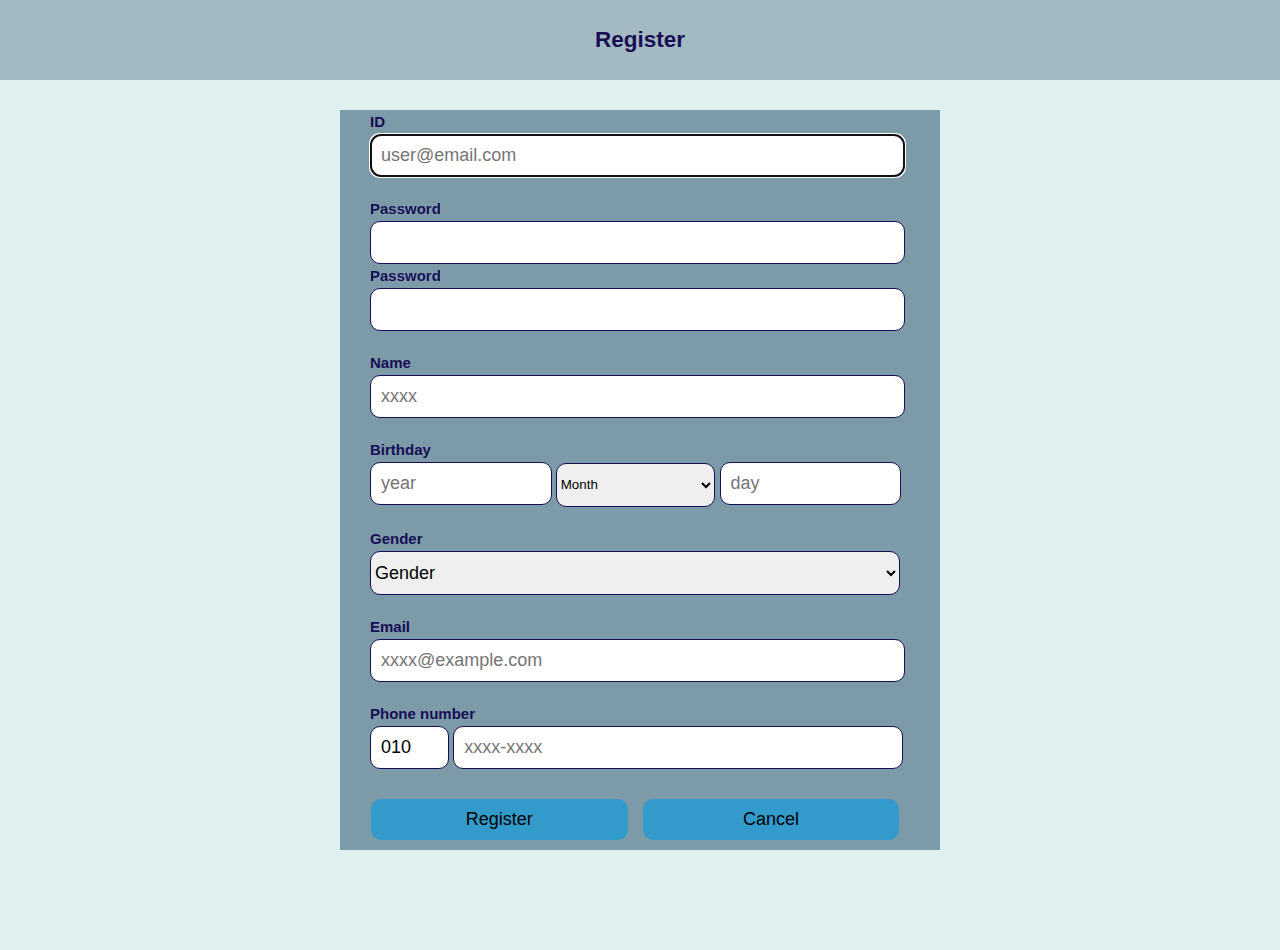
<file: sub1/sub1_member.html>
<!DOCTYPE html>
<html lang="ko">
<head>
    <meta charset="UTF-8">
    <meta http-equiv="X-UA-Compatible" content="IE=edge">
    <meta name="viewport" content="width=device-width, initial-scale=1.0">
    <link rel="stylesheet" href="css/style.css">
    <style>
        .container{
            width: 600px;
            height: auto; 
            margin: 20px auto; 
            background-color: rgba(25, 68, 96, 0.501);
            margin-bottom: 100px;    
        }

        .item{
            margin: 20px 0 20px 30px;
        }

        label{
            font-weight: bold;
            display: block;
        }
        input{
            width: 90%;
            font-size: 1.2em;
            padding: 10px;
            border: 0.5px solid rgb(23, 14, 85);
            border-radius: 10px;
        }

        .b{
            width: 28%;
        }
        #bday{
            height: 44px;
            border-radius: 10px;
            border: 0.5px solid rgb(23, 14, 85);
        }
        #gender{
            width: 93%;
            height: 44px;
            font-size: 1.2em;
            border: 0.5px solid rgb(23, 14, 85);
            border-radius: 10px;
        }

        div{
            color: rgb(23, 14, 85);
        }

        body{
            font-family: Verdana, Geneva, Tahoma, sans-serif;
            background-color: rgba(141, 202, 206, 0.278);
        }

    </style>
    <title>Register</title>
</head>
<body>
    <div class="wrap">
        <header>
            <h2>Register</h2>
        </header>
        
        <main>
            <div class="container">
                <form action="">
                    <div class="item">
                        <label for="userid">ID</label>                        
                        <input type="text" id="userid" placeholder="user@email.com"  name="" required autofocus>
                    </div>

                    <div class="item">
                        <label for="userpw1">Password</label>
                        <input type="password" id="userpw1" name="" required>
                        <label for="userpw2">Password</label>
                        <input type="password" id="userpw2" name="" required>
                    </div>

                    <div class="item">
                        <label for="username">Name</label>
                        <input type="text" id="username" placeholder="xxxx"  name=""  >
                    </div>

                    <div class="item">
                        <label for="birthday">Birthday</label>
                        <input type="number" class="b" name="" id="birthday" minlength="4" maxlength="4" placeholder="year">
                        <select class="b" id="bday">
                            <option value="day">Month</option>
                            <option value="1">1</option>
                            <option value="2">2</option>
                            <option value="3">3</option>
                            <option value="4">4</option>
                            <option value="5">5</option>
                            <option value="6">6</option>
                            <option value="7">7</option>
                            <option value="8">8</option>
                            <option value="9">9</option>
                            <option value="10">10</option>
                            <option value="11">11</option>
                            <option value="12">12</option>
                        </select>
                        <input type="number" class="b" name="" min="1" max="31" placeholder="day">
                    </div>

                    <div class="item">
                        <label>Gender</label>
                        <select id="gender">
                            <option value="성별">Gender</option>
                            <option value="남자">M</option>
                            <option value="여자">F</option>
                            <option value="선택안함">No selecction</option>
                        </select>
                    </div>

                    <div class="item">
                        <label for="useremail">Email</label>
                        <input type="eamil" name="" id="usereamil" placeholder="xxxx@example.com">
                    </div>

                    <div class="item">
                        <label for="usertel">Phone number</label>
                        <input type="text" name="" value="010" style="width:10%;">
                        <input type="tel" name="" id="usertel" placeholder="xxxx-xxxx" style="width:75%;">
                    </div>

                    <div class="item">
                        <input type="submit" class="btn" value="Register">
                        <input type="reset" class="btn" value="Cancel">
                    </div>
                </form>
            </div>
        </main>
    </div>
</body>
</html>
</file>
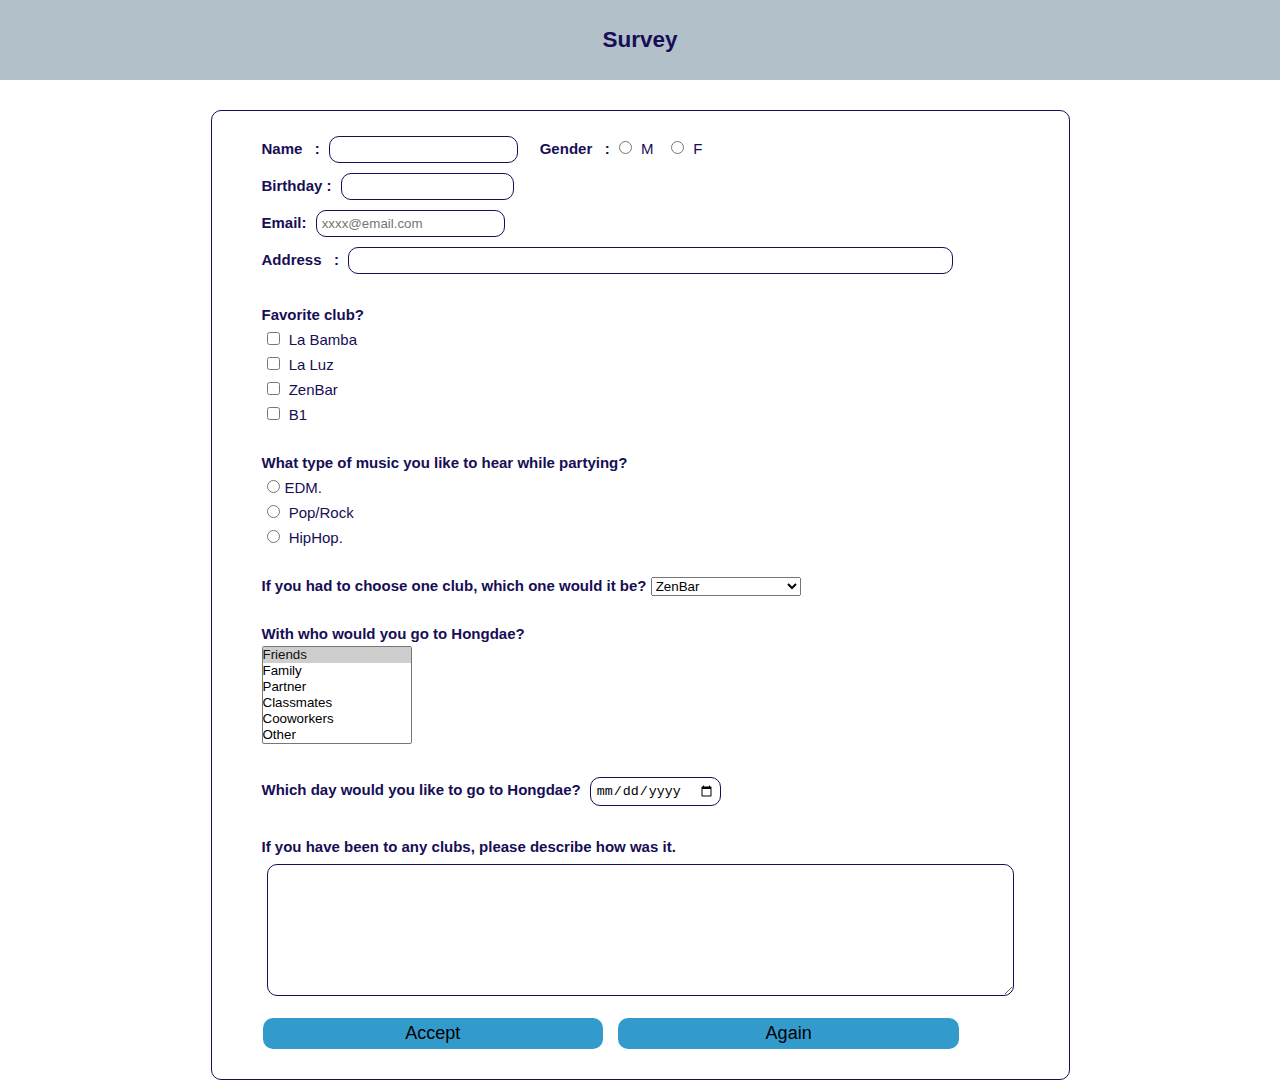
<file: sub1/sub2_poll.html>
<!doctype html>
<html>
<head>
    <title> Survey </title>
    <link rel="stylesheet" href="css/style.css">
    <style>
       
       fieldset{
            width: 600px;
            margin: auto;
            border: 1px solid rgb(23, 14, 85);
            background: #fff;
            border-radius: 10px;
            padding: 20px 50px;
        }
        
        input, textarea{
            padding: 5px;
            margin: 5px;
            border: 0.5px solid rgb(23, 14, 85);
            border-radius: 10px;
        }
        select{ width: 150px;}

        label{
            font-weight: 800;
        }

        h2{
            color: rgb(23, 14, 85)
        }
        body{
            color: rgb(23, 14, 85);
        }
        
    </style>
</head>
<body>
    <div class="wrap">
        <header>
            <h2>Survey</h2>
        </header>

        <main>
            <form name="설문" action="">
                <fieldset>
                    <label for="">Name &nbsp; : </label>
                    <input type=“text” size=20>

                    &nbsp;&nbsp; <label for="">Gender &nbsp;  : </label>
                    <input type=radio name=sex value=male> M&nbsp;&nbsp; <input type=radio name=sex value=female> F <br>

                    <label for="">Birthday : </label>
                    <input type=“text” size=18><br>

                    <label for="">Email: </label>
                    <input type=email placeholder=xxxx@email.com required><br>

                    <label for="">Address &nbsp;  : </label>
                    <input type=“text” size=72> <br><br>

                    <label for="">Favorite club?</label><br>
                    <input type=checkbox name=hobby1 value=v1> La Bamba <br>
                    <input type=checkbox name=hobby2 value=v2> La Luz <br>
                    <input type=checkbox name=hobby3 value=v3> ZenBar <br>
                    <input type=checkbox name=hobby4 value=v4> B1 <br><br>
                    

                    <label for="">What type of music you like to hear while partying?</label><br>
                    <input type=radio name=alcohol value=v1>EDM. <br>
                    <input type=radio name=alcohol value=v2> Pop/Rock <br>
                    <input type=radio name=alcohol value=v3> HipHop. <br><br> 

                    <label for="">If you had to choose one club, which one would it be? </label>
                    <select name="hobby" size=1>
                        <option>La Bamba</option>
                        <option>La Luz</option>
                        <option selected>ZenBar</option>
                        <option>B1</option>
                        <option>Other</option>
                    </select><br><br>

                    <label for="">With who would you go to Hongdae?</label><br>
                    <select name="interest" size=6 multiple>
                        <option value="1" selected>Friends</option>
                        <option value="2">Family </option>
                        <option value="3">Partner</option>
                        <option value="4">Classmates</option>
                        <option value="5">Cooworkers</option>
                        <option value="6">Other</option>
                    </select><br><br>

                    <label for="">Which day would you like to go to Hongdae?</label>
                    <input type="date"><br><br>

                    <label for="">If you have been to any clubs, please describe how was it.</label><br>
                    <textarea name="introduction" cols=90 rows=8></textarea><br>

                    <input type=submit value="Accept" class="btn" > 

                    <input type=reset value="Again" class="btn" > 
                </fieldset>
            </form>
        </main>
    </div>
</body>
</html>
</file>
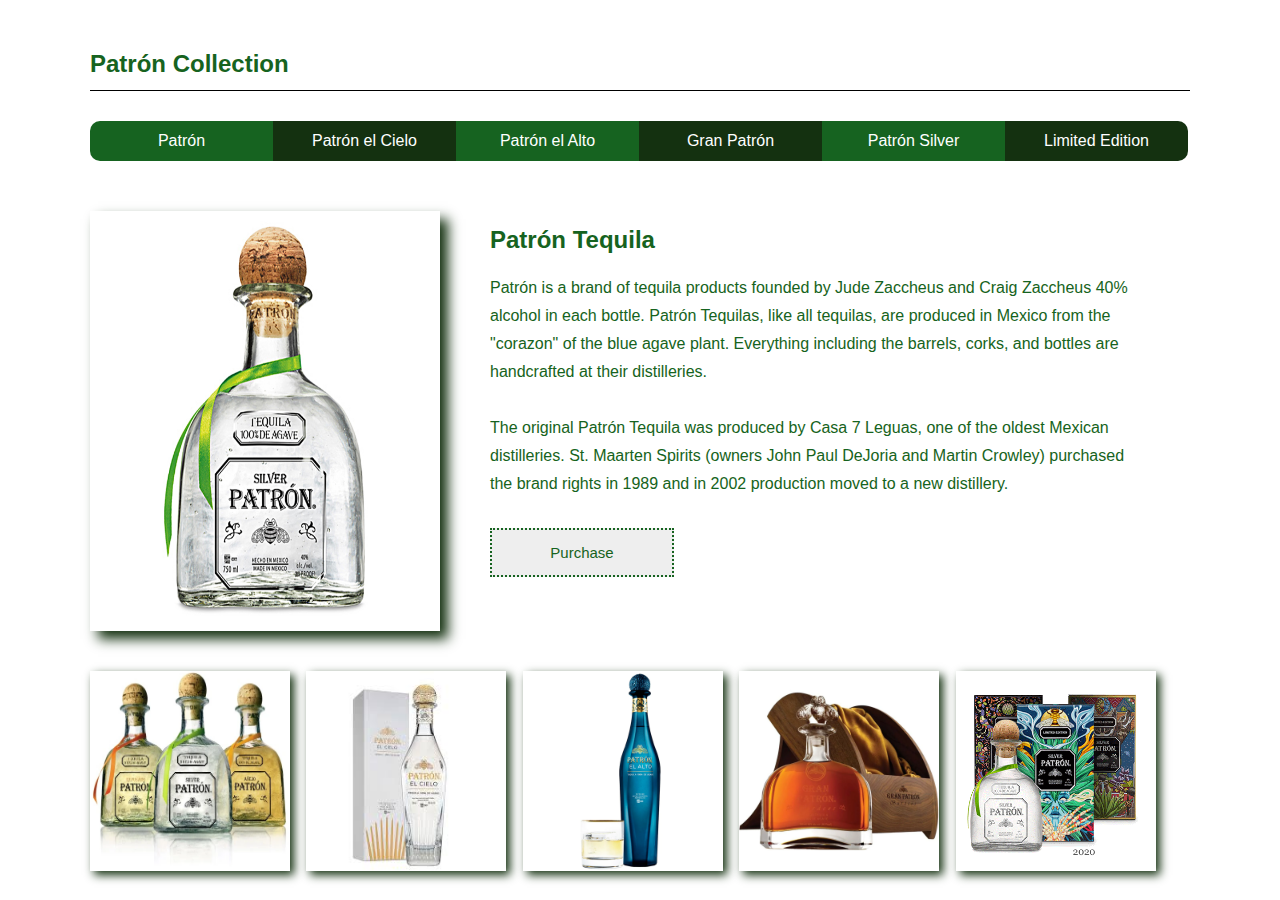
<file: sub2/sub2.html>
<!DOCTYPE html>
<html lang="ko">
<head>
    <meta charset="UTF-8">
    <meta http-equiv="X-UA-Compatible" content="IE=edge">
    <meta name="viewport" content="width=device-width, initial-scale=1.0">
    <title>Patrón</title>
    <link rel="stylesheet" href="css/style.css">

</head>
<body>
    <div class="wrap">
        <h1>Patrón Collection</h1>

        <div class="nav">
            <ul>
                <li><a href="">Patrón</a></li>
                <li><a href="">Patrón el Cielo</a></li>
                <li><a href="">Patrón el Alto</a></li>
                <li><a href="">Gran Patrón</a></li>
                <li><a href="">Patrón Silver</a></li>
                <li><a href="">Limited Edition</a></li>
            </ul>
        </div>

        <div class="cont">
            <div class="photo1">
                <div><img src="img/patron1.png" width="350px" height="420px" alt="큰이미지" title="큰이미지"></div>
            </div>

            <div class="txt">
                <h2>Patrón Tequila</h2>
                <p>Patrón is a brand of tequila products founded by Jude Zaccheus and Craig Zaccheus 40% alcohol in each bottle. Patrón Tequilas, like all tequilas, are produced in Mexico from the "corazon" of the blue agave plant. Everything including the barrels, corks, and bottles are handcrafted at their distilleries.<br><br>
                
                The original Patrón Tequila was produced by Casa 7 Leguas, one of the oldest Mexican distilleries. St. Maarten Spirits (owners John Paul DeJoria and Martin Crowley) purchased the brand rights in 1989 and in 2002 production moved to a new distillery.
                </p>
                <div class="btn">Purchase</div>
            </div> 
        </div>

        <div class="photo2">
            <div><img src="img/patron.png" alt=""></div>
            <div><img src="img/Patronelcielo.png" alt=""></div>
            <div><img src="img/patronelalto.png" alt=""></div>
            <div><img src="img/granpatron.png" alt=""></div>
            <div><img src="img/limited.png" alt=""></div>
        </div>

    </div>
</body>
</html>
</file>
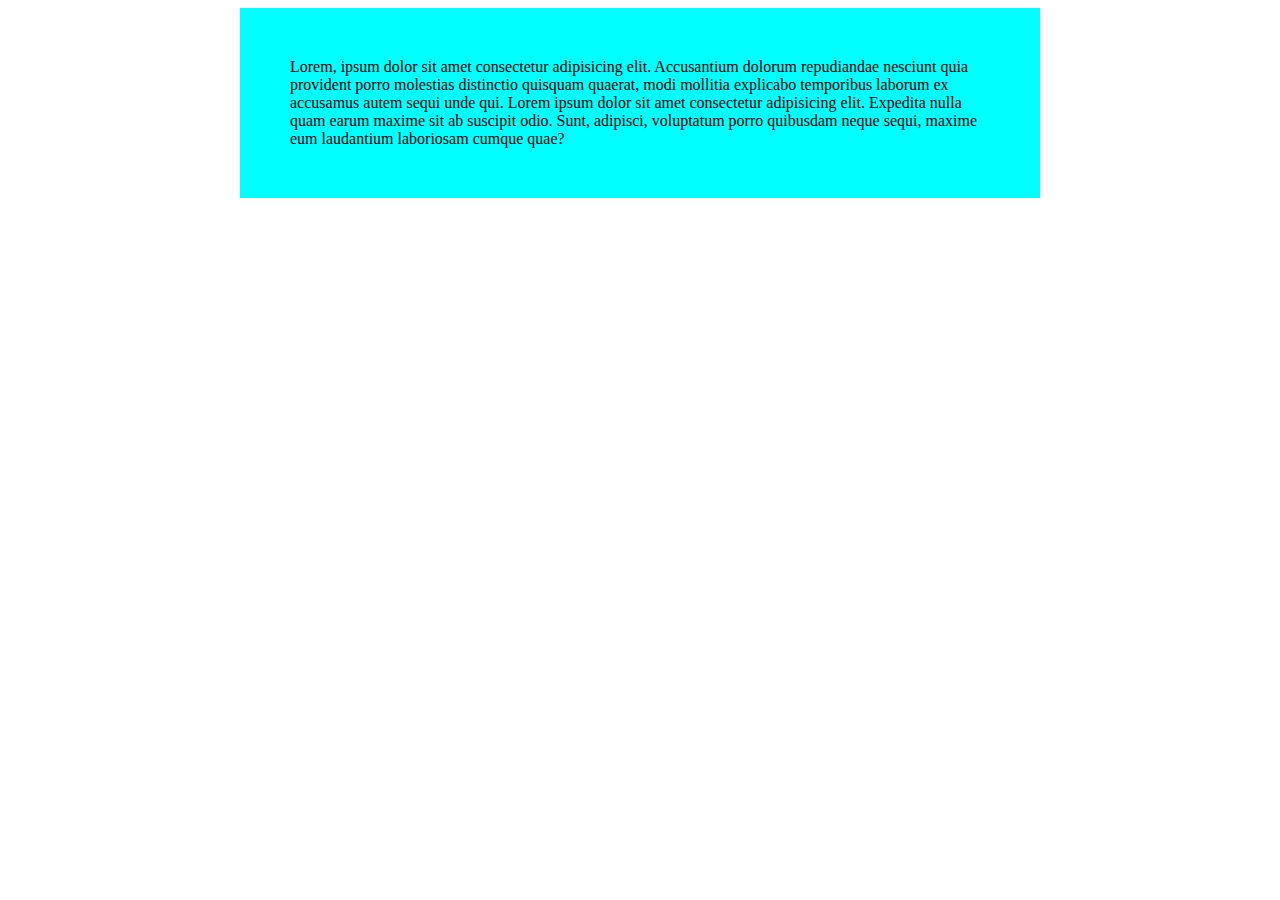
<file: sub4/1.html>
<!DOCTYPE html>
<html lang="ko">
<head>
    <meta charset="UTF-8">
    <meta http-equiv="X-UA-Compatible" content="IE=edge">
    <meta name="viewport" content="width=device-width, initial-scale=1.0">
    <title>미디어쿼리</title>
    <style>
        .txt{
            padding: 50px;
            box-sizing: border-box;
        }

        @media screen and (min-width: 800px){
            .txt{background-color: aqua;
                width:800px;
                margin:auto;
            }
        }

        @media screen and (max-width: 800px){
            .txt{background-color: rgb(198,107,255);
                width:400px;
                color: rgb(63, 19, 105);
                margin:auto;
            }
        }

    </style>
</head>
<body>
    <div class="txt">
        Lorem, ipsum dolor sit amet consectetur adipisicing elit. Accusantium dolorum repudiandae nesciunt quia provident porro molestias distinctio quisquam quaerat, modi mollitia explicabo temporibus laborum ex accusamus autem sequi unde qui. Lorem ipsum dolor sit amet consectetur adipisicing elit. Expedita nulla quam earum maxime sit ab suscipit odio. Sunt, adipisci, voluptatum porro quibusdam neque sequi, maxime eum laudantium laboriosam cumque quae?
    </div>
</body>
</html>
</file>
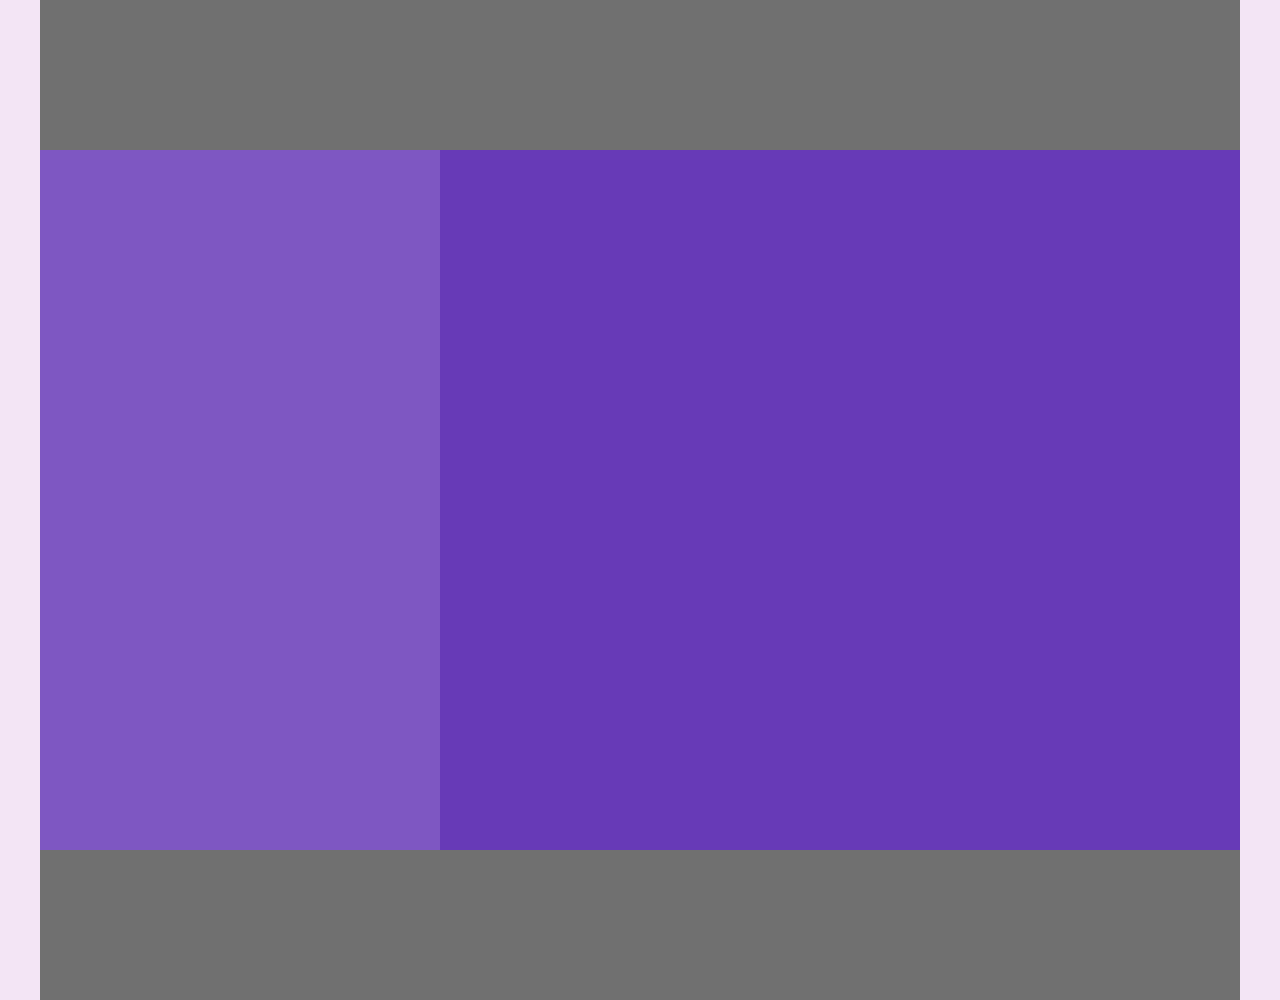
<file: sub4/2.html>
<!DOCTYPE html>
<html lang="ko">
<head>
    <meta charset="UTF-8">
    <title>미디어쿼리 반응형</title>
    <style>
        * {margin: 0; padding: 0;}
        body {background-color: #f3e5f5;}

        #wrap {width: 1200px; height: 900px; margin:auto;}
            header {width: 1200px; height: 150px; background: #707070;}
            aside {float: left; width: 400px; height: 700px; background: #7e57c2;}
            section {float: left; width: 800px; height: 700px; background: #673ab7;}
            footer {clear: both; width: 1200px; height: 150px; background: #707070;}

        
        @media (max-width: 1200px){
            #wrap {width: 95%;}
            header {width: 100%;}
            aside {width: 30%;}
            section {width: 70%;}
            footer {width: 100%;}
        }

        
        @media (max-width: 768px){
            #wrap {width: 100%;}
        }

        
        @media (max-width: 480px){
            #wrap {width: 100%;}
            header {height: 600px;}
            aside {float: none; width: 100%; height: 500px;}
            section {float: none; width: 100%; height: 500px;}
        }
    </style>
</head>
<body>
    <div id="wrap">
        <header></header>
        <aside></aside>
        <section></section>
        <footer></footer>
    </div>
</body>
</html>
</file>
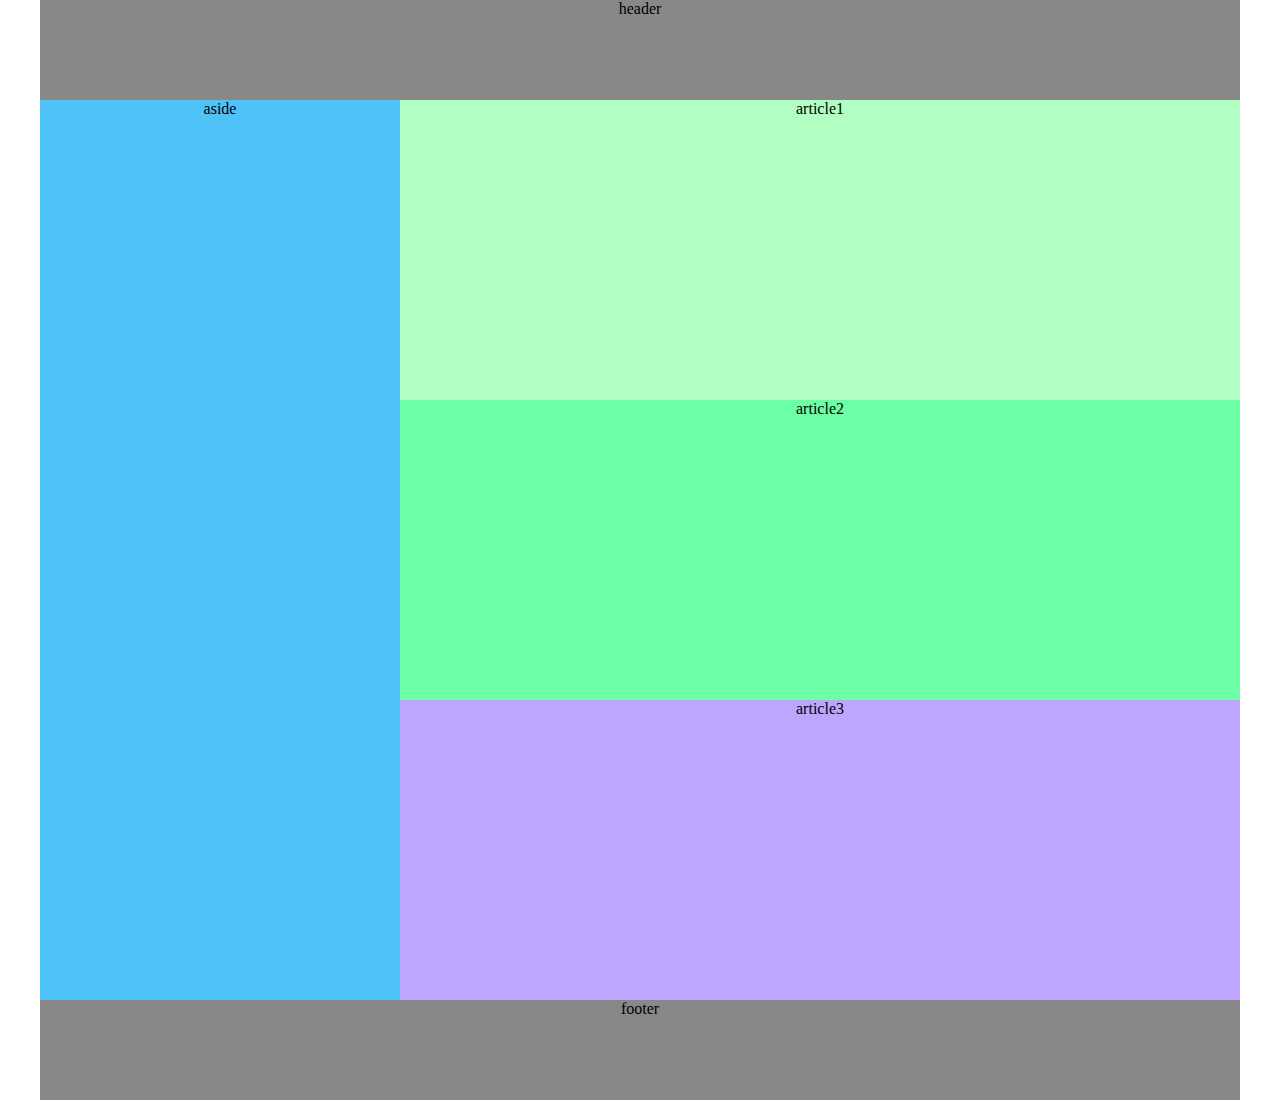
<file: sub4/3.html>
<!DOCTYPE html>
<html lang="ko">
<head>
<meta charset="UTF-8">
<title>미디어쿼리 반응형</title>
    <style>
        * {margin: 0; padding: 0; text-align: center;}

        #wrap {width: 1200px; margin: 0 auto;}
            .header {width: 100%; height: 100px; background: #888888;}

            .aside {float: left; width: 30%; height: 900px; background: #4fc3f7;}
            .article1 {float: left; width: 70%; height: 300px; background: #b1ffc2;}
            .article2 {float: left; width: 70%; height: 300px; background: rgb(109, 255, 165);}
            .article3 {float: left; width: 70%; height: 300px; background: #bea5ff;}

            .footer {clear: both; width: 100%; height: 100px; background: #888888;}

        
        @media screen and (max-width: 1240px){
            #wrap {width: 100%;}
            .article1 {height: 300px;}
            .article2 {height: 300px;}
            .article3 {width: 100%;}
        }

       
        @media screen and (max-width: 768px){
            .aside {width: 100%; height: 300px;}
            .article1 {width: 50%;}
            .article2 {width: 50%;}
        }

        
        @media screen and (max-width: 480px){
            .article1 {width: 100%;}
            .article2 {width: 100%;}
        }
    </style>
</head>
<body>
    <div id="wrap">
        <header class="header">header</header>
        <aside class="aside">aside</aside>

        <section class="article1">article1</section>
        <section class="article2">article2</section>
        <section class="article3">article3</section>

        <footer class="footer">footer</footer>
    </div>
</body>
</html>
</file>
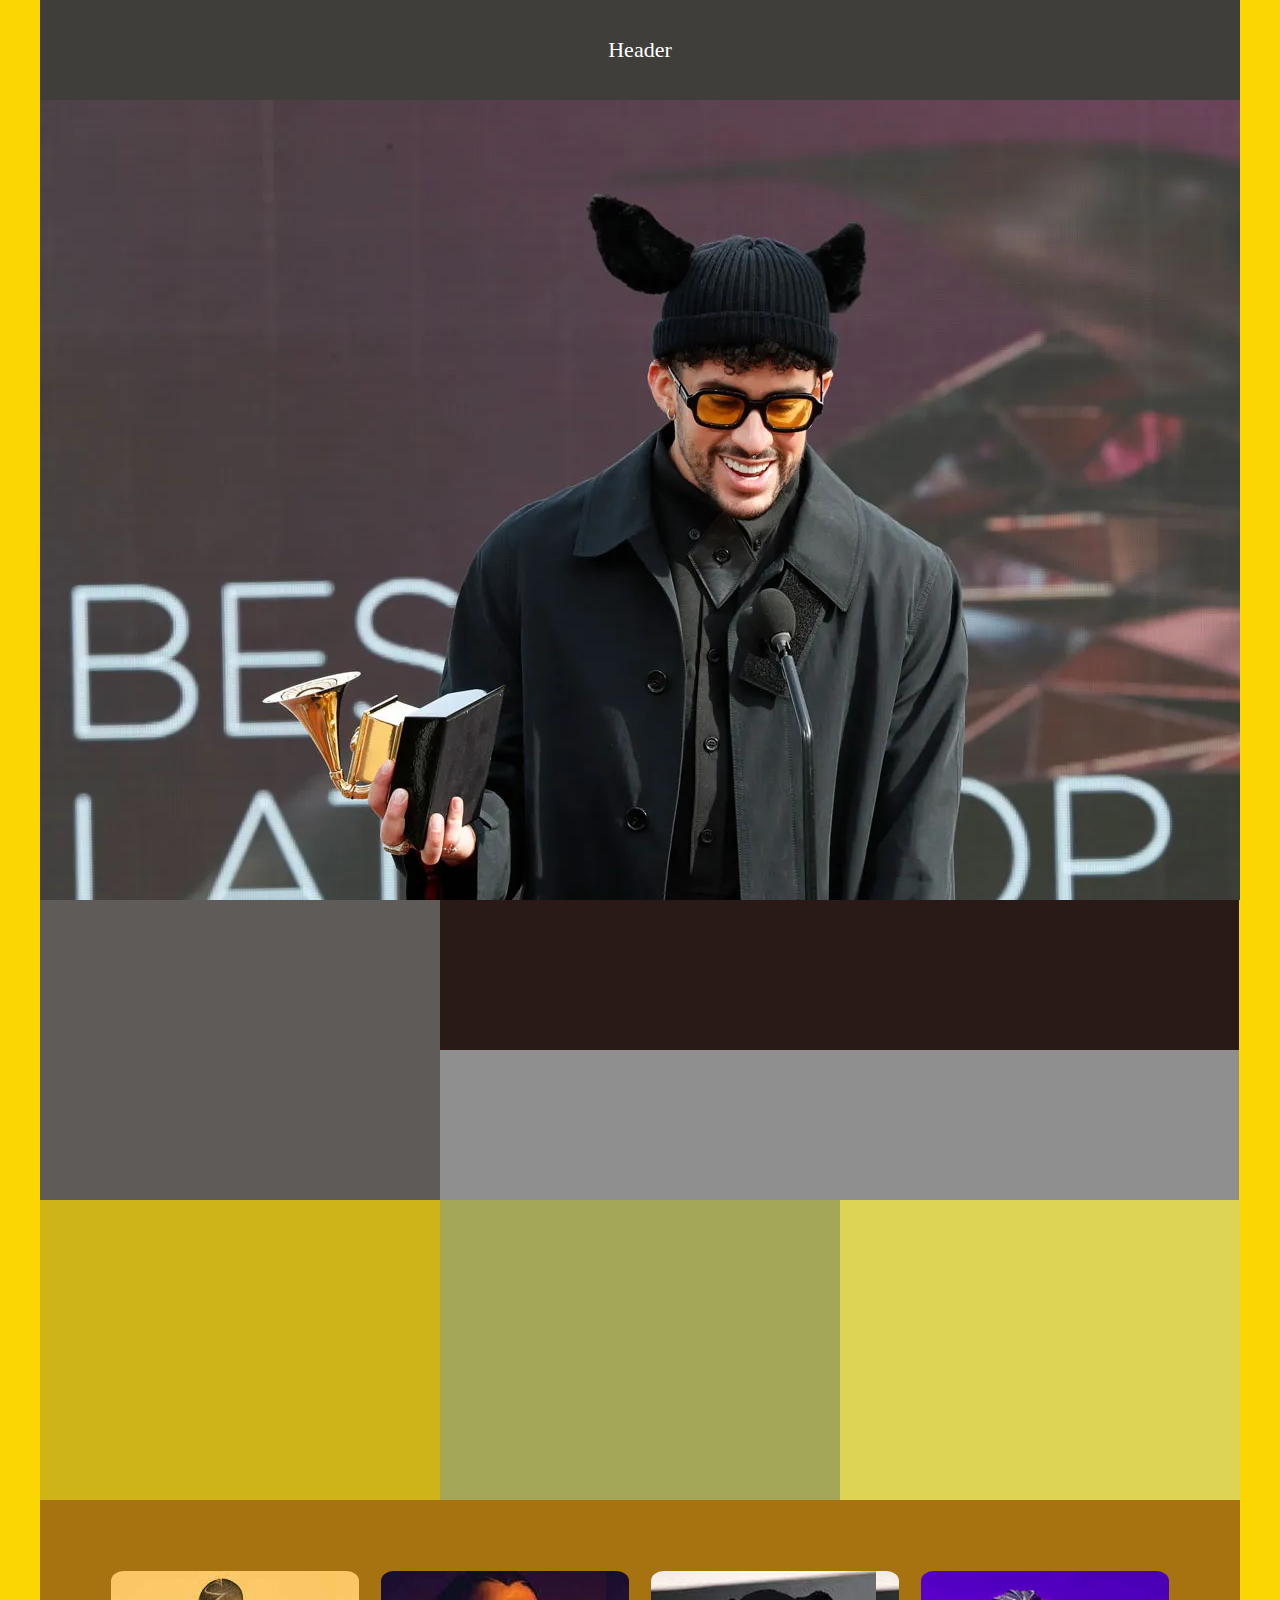
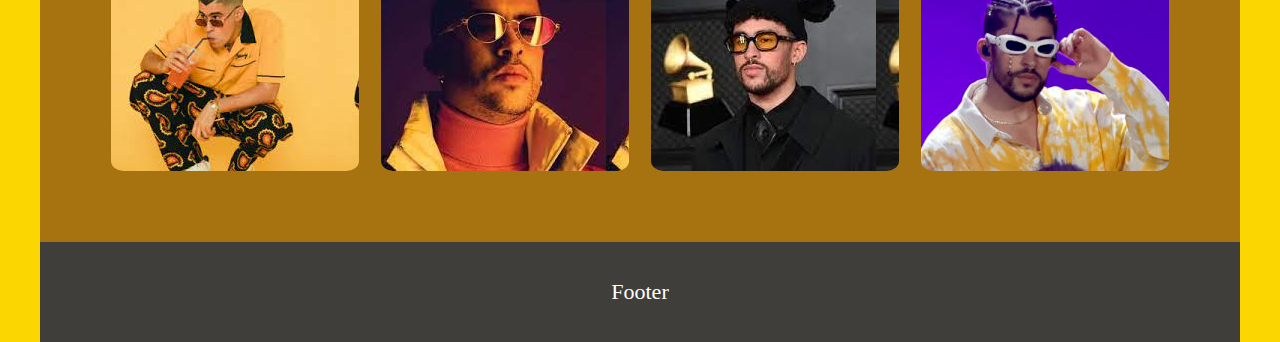
<file: sub4/sub4.html>
<!DOCTYPE html>
<html lang="ko">
<head>
    <meta charset="UTF-8">
    <title>Layout</title>
    <style>
       
    </style>
    <link rel="stylesheet" href="common.css">

</head>
<body>
    <div id="wrap">
        <header id="header"> Header</header>
        <section id="img1"></section>

        <section id="content1">
            <nav class="nav"></nav>
            <article class="article_right1"></article>
            <article class="article_right2"></article>
        </section>

        <section id="content2">
            <article class="article_box1"></article>
            <article class="article_box2"></article>
            <article class="article_box3"></article>
        </section>

        <section id="content3">
            <article class="article_square1"></article>
            <article class="article_square2"></article>
            <article class="article_square3"></article>
            <article class="article_square4"></article>
        </section>
        
        <footer id="footer">Footer</footer>
    </div>
</body>
</html>
</file>
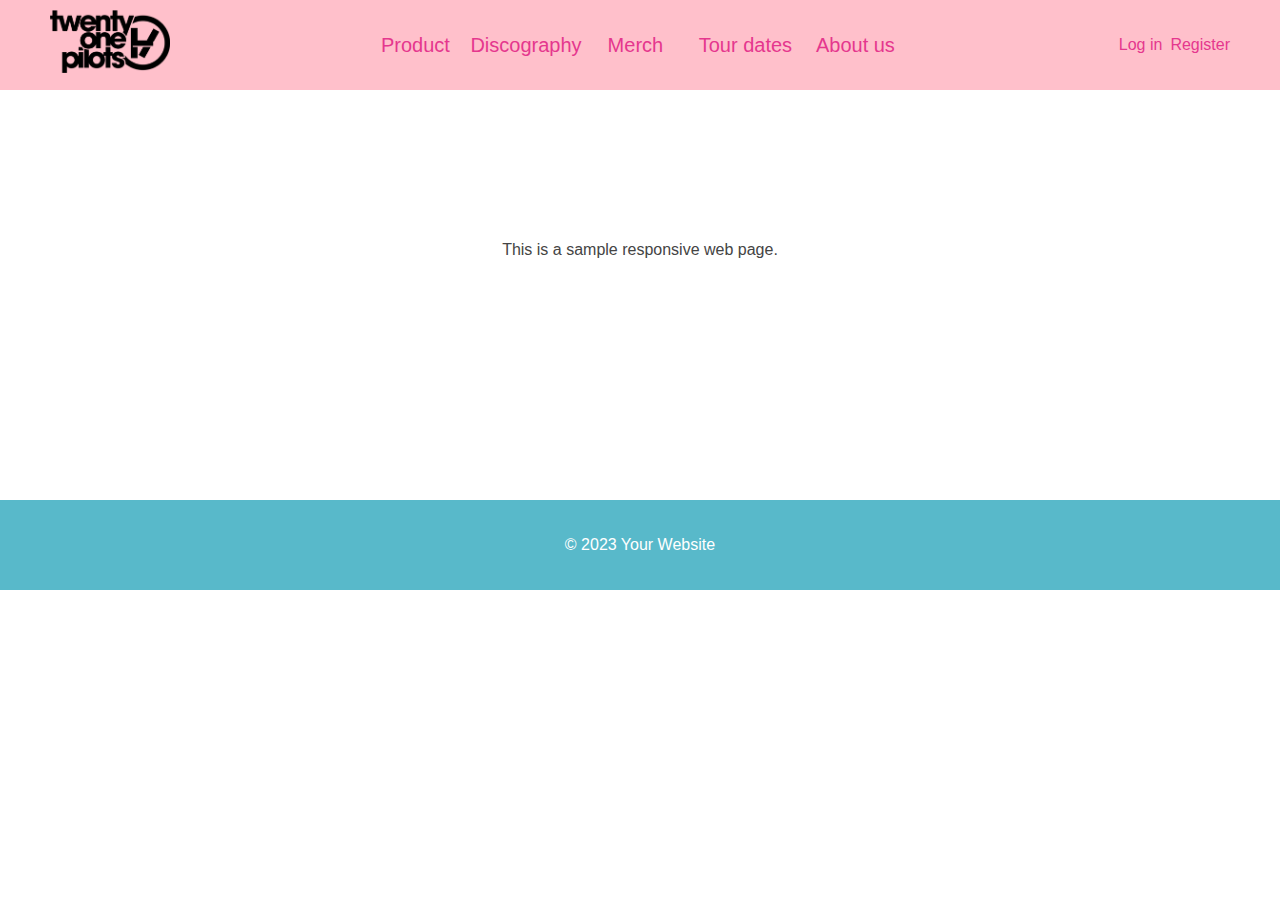
<file: sub4/5/5.html>
<!DOCTYPE html>
<html lang="ko">
<head>
  <meta charset="UTF-8">
  <meta name="viewport" content="width=device-width, initial-scale=1.0">
  <title>Responsive Web Design</title>
  <link rel="stylesheet" href="style.css">
     
  <script>
    document.addEventListener('DOMContentLoaded', function() {
      const menuToggle = document.querySelector('.menu-toggle');
      const nav = document.querySelector('.nav');

      menuToggle.addEventListener('click', function() {
        nav.classList.toggle('show');
        menuToggle.classList.toggle('show'); 
      });
    });
  </script>

</head>
<body>
   
   <header>
      <h1 class="logo">
          <a href="#"><img src="img/logo (2).png" width="120px" height="63px" alt="logo"></a>
      </h1>

      <ul class="nav">
          <li><a href="">Product</a></li>
          <li><a href="">Discography</a></li>
          <li><a href="">Merch</a></li>
          <li><a href="">Tour dates</a></li>
          <li><a href="">About us</a></li>
      </ul>

      <ul class="utill">
          <li><a href="">Log in</a></li>
          <li><a href="">Register</a></li>
      </ul>    
  </header>

  <div class="menu-toggle">
    <div></div>
    <div></div>
    <div></div>
  </div>

  <main>
    This is a sample responsive web page.
  </main>

  <footer>
    &copy; 2023 Your Website
  </footer>
</body>
</html>
</file>
<file: sub1/css/style.css>
*{
    padding: 0;
    margin: 0;
}

body{
    font-family:'나눔고딕',Georgia,sans-serif; 
    color:#666; 
    font-size:15px; 
    line-height:18pt;
}

header{
    width: 100vw;
    height: 80px;
    background-color: #738f9e8d;
    margin-bottom: 30px;
}

header h2{
    text-align: center;
    line-height: 80px;
}


.btn{
    width: 45%;
    background-color:  rgb(50, 155, 204);
    margin: 10px ;
    margin-left: 1px;
    font-size: 1.2em;
    border: 0;
}
.btn:hover{
    font-weight: bold;
    color: white;
    background-color: rgb(10, 33, 132);
}
</file>
<file: sub2/css/style.css>
*{
    margin: 0;
    padding: 0;
}
li{list-style: none;}
a{text-decoration: none;}

body{
    font-family: 'Nanum Gothic', sans-serif;
    font-family: 'Noto Sans KR', sans-serif;
    line-height: 28px;
    color: rgb(22, 99, 32);
}

.wrap{
    width:1100px;
    margin: auto;
    margin-top: 50px;
    border: 0px solid red;
}

h1{
    font-size: 24px;
    height: 40px;
    color: rgb(22, 99, 32);
    border-bottom: 1px solid #000;
    margin-bottom: 30px;
}

.nav{position: relative; height: 50px;margin-bottom: 40px;}
    li{
        float: left;
        width: 183px;
        height:40px;
        text-align: center;
        line-height: 40px;
        background-color: rgb(22, 99, 32);
    }

    li:nth-child(2n){
        background-color: rgb(20, 49, 16);
    }

    li a{
        color: #fff;
        width: 183px;
        height:40px;
        display: block;
    }
    li a:hover{
        background-color: #fff;
        color:#000;
        transition: all 0.4s;
    }
    li:first-child{border-radius: 10px 0 0 10px;}
    li:last-child{border-radius: 0 10px 10px 0;}
    
 .cont{
        position: relative;
        width: 1100px;
        height: 450px;
}
    .photo1 div{
        position: absolute;
        width: 350px; height: 420px;
        box-shadow: 8px 8px 12px rgb(20, 49, 16);
        overflow: hidden;
    }
    .photo1 img{width: 350px; height: 420px;}
    .photo1 img:hover{transform: scale(1.2, 1.2); transition: all 0.4s;}

    .txt{position: absolute;
        width:650px; height: 310px;
        left: 400px; top: 15px;
    }
        h2{margin-bottom: 20px;}

        .btn{width: 180px; height: 45px;
            border: 2px dotted rgb(22, 99, 32);
            background-color: #eee;
            color: rgb(22, 99, 32);
            text-align: center;
            line-height: 45px;
            font-size: 15px;
            margin-top: 30px;
        
        }

        .btn:hover{background-color: rgb(20, 49, 16);
        color:#fff;
        transition: all 0.4s;
    }

.photo2{position: relative; top: 10px;}
    .photo2 div{display: inline-block; width: 200px; height: 200px; box-shadow: 4px 4px 9px rgb(20, 49, 16); margin-right: 12px;overflow: hidden;}
    .photo2 img{width: 200px; height: 200px;}
    .photo2 img:hover{transform: scale(1.5, 1.5); transition: all 0.4s;}
</file>
<file: sub4/common.css>
* {margin: 0; padding: 0;}
body {background-color: #fcd601;}
#wrap{width: 1200px; margin: 0 auto; overflow: hidden;}
        
    #header,#footer {width: 100%; height: 100px; background-color: #3f3e3b; color: #ffffff; text-align: center; font-size: 22px; line-height: 100px;}
    #img1 {width: 100vw; height: 800px; background: url('img/mainslide1.jpg');}
   

    #content1 {width: 100%; overflow: hidden;}
        #content1 .nav {float: left; width: 33.3333%; height: 300px; background-color: #5e5b58;}
        #content1 .article_right1 {float: left; width: 66.6%; height: 150px; background-color: #291917;}
        #content1 .article_right2 {float: left; width: 66.6%; height: 150px; background-color: #8f8f8f;}

    #content2 {overflow: hidden;}
        #content2 .article_box1 {float: left; width: 33.3333%; height: 300px; background-color: #cfb419;}        
        #content2 .article_box2 {float: left; width: 33.3333%; height: 300px; background-color: #a5a758;}
        #content2 .article_box3 {float: left; width: 33.3333%; height: 300px; background-color: #ddd455;}

    #content3 {overflow: hidden; padding: 5%; background-color: #a77210;}
        #content3 .article_square1 {float: left; width: 23%; margin: 1%; height: 200px; border-radius: 5%;
        background: url('img/img1.jpg'); }
        #content3 .article_square2 {float: left; width: 23%; margin: 1%; height: 200px; border-radius: 5%;
        background: url('img/img2.jpg');}
        #content3 .article_square3 {float: left; width: 23%; margin: 1%; height: 200px; border-radius: 5%;
        background: url('img/img3.jpg');}
        #content3 .article_square4 {float: left; width: 23%; margin: 1%; height: 200px; border-radius: 5%;
         background: url('img/img4.jpg');;}

    

    @media (max-width: 1240px){
        #wrap {width: 100%;}
        #content2 .article_box1 {width: 50%;}
        #content2 .article_box2 {width: 50%;}
        #content2 .article_box3 {width: 50%;}
        #content3 .article_square1 {width: 31.333%;}
        #content3 .article_square2 {width: 31.333%;}
        #content3 .article_square3 {width: 31.333%;}
        #content3 .article_square4 {display: none;}
    }
    
    @media (max-width: 768px){
        #content2 .article_box1 {width: 100%;}
        #content2 .article_box2 {width: 100%;}
        #content2 .article_box3 {width: 100%;}
    }
   
    @media (max-width: 480px){
        #content1 .nav {width: 100%; height: 200px;}
        #content1 .article_right1 {width: 100%; height: 200px;}
        #content1 .article_right2 {width: 100%; height: 200px;}
        #content3 .article_square1 {width: 98%; border-radius: 5px;}
        #content3 .article_square2 {width: 98%; border-radius: 5px;}
        #content3 .article_square3 {width: 98%; border-radius: 5px;}
    }
</file>
<file: sub4/5/style.css>
*{margin: 0; padding: 0; box-sizing: border-box;}
 li{list-style: none;}
 a{text-decoration: none; color:#e5378e;}
 a:hover{text-decoration: underline; transition: all 0.4s; color:rgb(88, 185, 202);}


 @import url('https://fonts.googleapis.com/css2?family=Noto+Sans+KR:wght@100;200;300;400;500;600&display=swap');

 body{font-family: 'Noto Sans KR', sans-serif; color: #444;  width: 100vw; margin: auto;  overflow-x: hidden;}

 
 header {
   display: flex; 
   justify-content:space-between; 
   align-items: center;  

   padding: 0 50px;
   position: fixed; 
   width: 100vw; height: 90px;
   background-color:pink;
 }

 ul{display: flex;}	
   .nav{ width:560px; border:0px solid red;}	
   .nav li{ font-size: 20px; }            		
   .nav li a{display:block; width:110px; height:30px; text-align:center; line-height:30px; }	

 .utill > li{margin-left: 8px;}  

 main { width: 100vw; height: 500px; display: flex; justify-content: center; align-items: center;  }

 footer {width: 100vw; height: 90px;  background-color: rgb(88, 185, 202);  color: #fff;  display: flex; justify-content: center; align-items: center; }



 @media only screen and (max-width: 600px) {
     header{background-color: #8ac8ff; padding-top: 13px; }

     
     .menu-toggle {
       display: flex;
       flex-direction: column; 
       align-items: flex-end;
       cursor: pointer;
       position: relative;
       padding: 20px 50px 0 0; 
       border:0px solid red;
     }

     .menu-toggle div {
       width: 30px;  height: 3px;  background-color: #444;
       margin: 6px 0;
       
       transition: transform 0.3s ease-in-out, opacity 0.3s ease-in-out; 
     }

     .menu-toggle.show div:nth-child(1) {transform: translateY(8px) rotate(-45deg);}     
       
     .menu-toggle.show div:nth-child(2) {opacity: 0;}      
     .menu-toggle.show div:nth-child(3) {transform: translateY(-8px) rotate(45deg);} 
       

     .nav {
       display: none;
       flex-direction: column; 
       position: absolute;
       top: 90px; left:72vw;
       width: 100vw;
       background-color: #fff;               
     }

     .nav.show {display: flex; }
     .nav li { margin:5px 0;}       
     .utill {display: none;}

     main{color: red; font-size: 20px; background-color: rgb(229, 231, 208); height: 700px;}
  }
</file>
